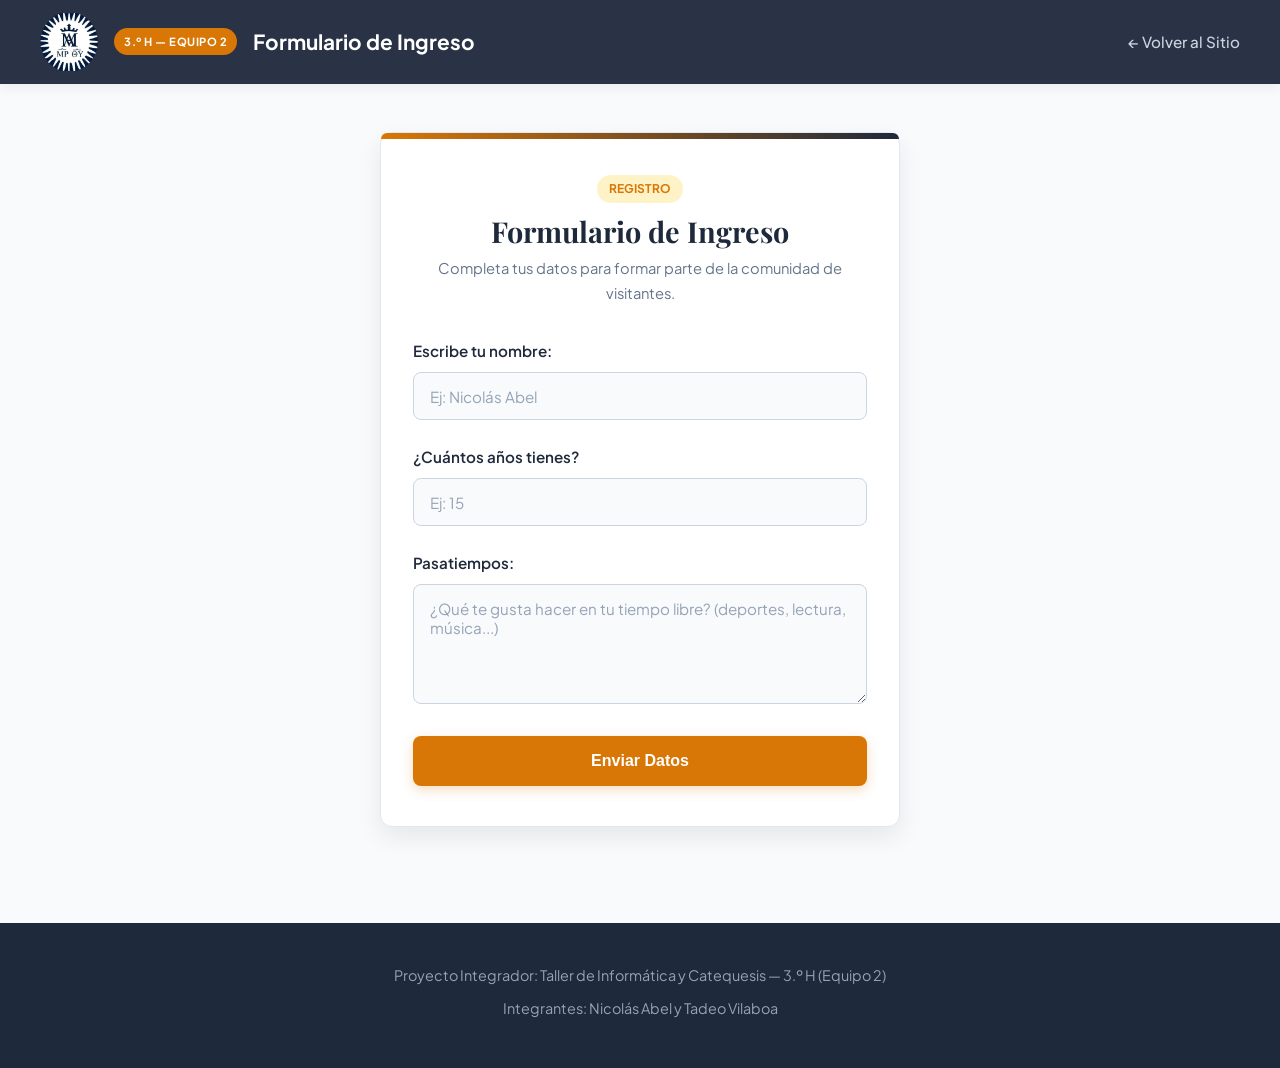
<file: pages/formulario.html>
<!DOCTYPE html>
<html lang="es">
<head>
    <meta charset="UTF-8">
    <meta name="viewport" content="width=device-width, initial-scale=1.0">
    <title>Formulario de Ingreso | Rostros de la Santidad Escolapia</title>
    <link rel="stylesheet" href="../css/estilos.css">
    <link rel="stylesheet" href="../css/formulario.css">
</head>
<body>

    <header class="navbar">
        <div class="logo">
            <img src="../img/logo escolapio.png" alt="Escudo Escolapio" class="logo-img">
            <span class="tag-escolapio">3.º H — Equipo 2</span>
            <h1>Formulario de Ingreso</h1>
        </div>
        <nav>
            <ul>
                <li><a href="../index.html">← Volver al Sitio</a></li>
            </ul>
        </nav>
    </header>

    <main class="form-page-container">
        <section class="form-card" id="form-container">
            <div class="form-header">
                <span class="badge">Registro</span>
                <h2>Formulario de Ingreso</h2>
                <p>Completa tus datos para formar parte de la comunidad de visitantes.</p>
            </div>

            <form action="#" method="POST" id="form-ingreso" class="custom-form">
                <div class="form-group">
                    <label for="nombre">Escribe tu nombre:</label>
                    <input type="text" id="nombre" name="nombre" placeholder="Ej: Nicolás Abel" required autocomplete="off">
                </div>

                <div class="form-group">
                    <label for="edad">¿Cuántos años tienes?</label>
                    <input type="number" id="edad" name="edad" placeholder="Ej: 15" min="1" max="120" required>
                </div>

                <div class="form-group">
                    <label for="pasatiempos">Pasatiempos:</label>
                    <textarea id="pasatiempos" name="pasatiempos" rows="4" placeholder="¿Qué te gusta hacer en tu tiempo libre? (deportes, lectura, música...)"></textarea>
                </div>

                <button type="submit" class="btn-primary btn-submit">Enviar Datos</button>
            </form>
        </section>
    </main>

    <footer>
        <p>Proyecto Integrador: Taller de Informática y Catequesis — 3.º H (Equipo 2)</p>
        <p>Integrantes: Nicolás Abel y Tadeo Vilaboa</p>
    </footer>

    <script src="../js/formulario.js"></script>
</body>
</html>
</file>
<file: css/estilos.css>
@import url('https://fonts.googleapis.com/css2?family=Plus+Jakarta+Sans:wght@400;500;600;700&family=Playfair+Display:wght@600;700&display=swap');

:root {
    --primary: #1e293b;
    --primary-accent: #0f172a;
    --accent: #d97706;
    --accent-hover: #b45309;
    --bg-main: #f8fafc;
    --bg-surface: #ffffff;
    --text-main: #334155;
    --text-muted: #64748b;
    --border: #e2e8f0;
    --radius: 12px;
    --shadow-sm: 0 1px 3px rgba(0, 0, 0, 0.08);
    --shadow-md: 0 4px 12px rgba(0, 0, 0, 0.06);
    --shadow-lg: 0 12px 28px rgba(0, 0, 0, 0.12);
    --transition: all 0.25s cubic-bezier(0.4, 0, 0.2, 1);
}

/* RESET Y BASE */
*, *::before, *::after {
    box-sizing: border-box;
    margin: 0;
    padding: 0;
}

html {
    scroll-behavior: smooth;
}

body {
    font-family: 'Plus Jakarta Sans', system-ui, -apple-system, sans-serif;
    background-color: var(--bg-main);
    color: var(--text-main);
    line-height: 1.7;
}

h1, h2, h3, h4 {
    font-family: 'Playfair Display', Georgia, serif;
    color: var(--primary);
    line-height: 1.3;
}

/* NAVEGACIÓN */
.navbar {
    background: rgba(30, 41, 59, 0.95);
    backdrop-filter: blur(10px);
    color: #ffffff;
    display: flex;
    justify-content: space-between;
    align-items: center;
    padding: 0.8rem 2.5rem;
    position: sticky;
    top: 0;
    z-index: 1000;
    box-shadow: var(--shadow-md);
}

.logo {
    display: flex;
    align-items: center;
    gap: 1rem;
}

.logo-img {
    height: 58px;
    width: auto;
    object-fit: contain;
    display: block;
}

.tag-escolapio {
    background-color: var(--accent);
    color: #ffffff;
    font-size: 0.7rem;
    font-weight: 700;
    padding: 4px 10px;
    border-radius: 20px;
    text-transform: uppercase;
    letter-spacing: 0.5px;
    white-space: nowrap;
}

.navbar h1 {
    color: #ffffff;
    font-size: 1.3rem;
    font-family: 'Plus Jakarta Sans', sans-serif;
}

.navbar nav ul {
    display: flex;
    list-style: none;
    gap: 1.75rem;
}

.navbar a {
    color: #cbd5e1;
    text-decoration: none;
    font-weight: 500;
    font-size: 0.95rem;
    transition: var(--transition);
    position: relative;
}

.navbar a:hover {
    color: #ffffff;
}

.navbar a::after {
    content: '';
    position: absolute;
    width: 0;
    height: 2px;
    bottom: -4px;
    left: 0;
    background-color: var(--accent);
    transition: var(--transition);
}

.navbar a:hover::after {
    width: 100%;
}

/* HERO SECTION */
.hero {
    background: linear-gradient(135deg, rgba(15, 23, 42, 0.88), rgba(30, 41, 59, 0.78)), url('../img/retrato.jpg') center/cover no-repeat;
    color: #ffffff;
    text-align: center;
    padding: 5rem 1.5rem;
    display: flex;
    justify-content: center;
    align-items: center;
}

.hero-content {
    max-width: 800px;
    display: flex;
    flex-direction: column;
    align-items: center;
}

.hero-portrait {
    width: 140px;
    height: 140px;
    border-radius: 50%;
    object-fit: cover;
    border: 3px solid var(--accent);
    box-shadow: var(--shadow-lg);
    margin-bottom: 1.2rem;
}

.hero h2 {
    color: #ffffff;
    font-size: 2.75rem;
    margin-bottom: 1rem;
}

.hero-quote {
    font-style: italic;
    color: #fef3c7;
    font-size: 1.2rem;
    margin-bottom: 2rem;
}

/* SECCIONES Y CONTENEDORES */
.container {
    max-width: 1100px;
    margin: 0 auto;
    padding: 4.5rem 1.5rem;
}

.bg-light {
    background-color: #f1f5f9;
    border-radius: var(--radius);
}

.bg-accent {
    background-color: #fffbeb;
    border: 2px solid #fde68a;
    border-radius: var(--radius);
}

.section-title {
    text-align: center;
    font-size: 2.2rem;
    margin-bottom: 2.5rem;
    position: relative;
}

.section-title::after {
    content: '';
    display: block;
    width: 60px;
    height: 3px;
    background-color: var(--accent);
    margin: 0.75rem auto 0;
    border-radius: 2px;
}

/* TARJETAS E IMÁGENES */
.cards-grid {
    display: grid;
    grid-template-columns: repeat(auto-fit, minmax(300px, 1fr));
    gap: 1.75rem;
}

.card, .card-single {
    background-color: var(--bg-surface);
    border: 1px solid var(--border);
    border-radius: var(--radius);
    box-shadow: var(--shadow-sm);
    transition: var(--transition);
    overflow: hidden;
}

.card {
    padding: 0;
}

.card-single {
    padding: 2rem;
}

.card-img {
    width: 100%;
    height: 190px;
    object-fit: cover;
    display: block;
}

.card-body {
    padding: 1.5rem;
}

.card:hover {
    transform: translateY(-5px);
    box-shadow: var(--shadow-lg);
    border-color: #cbd5e1;
}

.card h3, .card-single h3 {
    color: var(--primary);
    font-size: 1.35rem;
    margin-bottom: 0.85rem;
}

.card p, .card-single p {
    color: var(--text-muted);
    font-size: 0.98rem;
}

.card-with-image {
    display: flex;
    gap: 2rem;
    align-items: center;
}

.legacy-img {
    width: 220px;
    height: 160px;
    object-fit: cover;
    border-radius: 8px;
    flex-shrink: 0;
}

/* LÍNEA DE TIEMPO */
.timeline {
    position: relative;
    border-left: 3px solid var(--accent);
    padding-left: 2rem;
    margin-left: 1.5rem;
}

.timeline-item {
    margin-bottom: 2rem;
    position: relative;
}

.timeline-item::before {
    content: '';
    position: absolute;
    left: -2.55rem;
    top: 0.35rem;
    width: 14px;
    height: 14px;
    border-radius: 50%;
    background-color: var(--accent);
    border: 3px solid var(--bg-surface);
    box-shadow: var(--shadow-sm);
}

.timeline-item h4 {
    font-size: 1.2rem;
    margin-bottom: 0.4rem;
}

.timeline-item p {
    color: var(--text-muted);
}

/* BOTONES */
.btn-primary, .btn-secondary {
    display: inline-block;
    padding: 0.85rem 1.75rem;
    border-radius: 8px;
    text-decoration: none;
    font-weight: 600;
    font-size: 0.95rem;
    cursor: pointer;
    border: none;
    transition: var(--transition);
    text-align: center;
}

.btn-primary {
    background-color: var(--accent);
    color: #ffffff;
    box-shadow: 0 4px 10px rgba(217, 119, 6, 0.25);
}

.btn-primary:hover {
    background-color: var(--accent-hover);
    transform: translateY(-2px);
}

.btn-secondary {
    background-color: var(--primary);
    color: #ffffff;
}

.btn-secondary:hover {
    background-color: var(--primary-accent);
}

/* TRIVIA / QUIZ */
.quiz-box {
    background: var(--bg-surface);
    padding: 2.25rem;
    border-radius: var(--radius);
    box-shadow: var(--shadow-md);
    max-width: 650px;
    margin: 0 auto;
}

#quiz-question {
    font-size: 1.2rem;
    font-weight: 600;
    color: var(--primary);
    margin-bottom: 1.25rem;
}

.options-container {
    display: flex;
    flex-direction: column;
    gap: 0.85rem;
    margin-bottom: 1.5rem;
}

.option-btn {
    padding: 0.9rem 1.2rem;
    border: 1px solid var(--border);
    border-radius: 8px;
    background-color: var(--bg-surface);
    font-family: inherit;
    font-size: 0.95rem;
    color: var(--text-main);
    cursor: pointer;
    text-align: left;
    transition: var(--transition);
}

.option-btn:hover:not(:disabled) {
    background-color: #f1f5f9;
    border-color: var(--accent);
}

.option-btn.correct {
    background-color: #dcfce7;
    border-color: #22c55e;
    color: #15803d;
    font-weight: 600;
}

.option-btn.wrong {
    background-color: #fee2e2;
    border-color: #ef4444;
    color: #b91c1c;
}

/* FUENTES CONSULTADAS */
.sources-list {
    list-style-type: none;
}

.sources-list li {
    padding: 1rem 1.2rem;
    background-color: var(--bg-surface);
    border: 1px solid var(--border);
    border-radius: 8px;
    margin-bottom: 0.75rem;
    color: var(--text-muted);
}

/* FOOTER */
footer {
    background-color: var(--primary);
    color: #94a3b8;
    text-align: center;
    padding: 2.5rem 1rem;
    font-size: 0.9rem;
    margin-top: 3rem;
}

footer p {
    margin-bottom: 0.5rem;
}

footer a {
    color: var(--accent);
    text-decoration: none;
}

footer a:hover {
    text-decoration: underline;
}

/* RESPONSIVE DESIGN */
@media (max-width: 768px) {
    .navbar {
        flex-direction: column;
        gap: 1rem;
        padding: 1rem;
    }

    .logo-img {
        height: 48px;
    }

    .navbar nav ul {
        gap: 1rem;
        flex-wrap: wrap;
        justify-content: center;
    }

    .hero h2 {
        font-size: 2rem;
    }

    .container {
        padding: 3rem 1rem;
    }

    .card-with-image {
        flex-direction: column;
    }

    .legacy-img {
        width: 100%;
        height: 180px;
    }
}
</file>
<file: css/formulario.css>
.form-page-container {
    display: flex;
    justify-content: center;
    align-items: center;
    width: 100%;
    padding: 3rem 1rem;
    box-sizing: border-box;
}

.form-card {
    background-color: var(--bg-surface, #ffffff);
    border: 1px solid var(--border, #e2e8f0);
    border-radius: var(--radius, 12px);
    box-shadow: 0 10px 25px rgba(0, 0, 0, 0.08);
    width: 100%;
    max-width: 520px;
    padding: 2.5rem 2rem;
    box-sizing: border-box;
    position: relative;
}

.form-card::before {
    content: '';
    position: absolute;
    top: 0;
    left: 0;
    width: 100%;
    height: 6px;
    background: linear-gradient(90deg, #d97706, #1e293b);
    border-top-left-radius: 12px;
    border-top-right-radius: 12px;
}

.form-header {
    text-align: center;
    margin-bottom: 2rem;
}

.form-header .badge {
    background-color: #fef3c7;
    color: #d97706;
    font-size: 0.75rem;
    font-weight: 700;
    padding: 4px 12px;
    border-radius: 50px;
    text-transform: uppercase;
    display: inline-block;
    margin-bottom: 0.6rem;
}

.form-header h2 {
    font-size: 1.8rem;
    color: #1e293b;
    margin-bottom: 0.4rem;
}

.form-header p {
    color: #64748b;
    font-size: 0.92rem;
}

.custom-form {
    display: flex;
    flex-direction: column;
    gap: 1.5rem;
    width: 100%;
}

.form-group {
    display: flex;
    flex-direction: column;
    align-items: flex-start;
    width: 100%;
}

.form-group label {
    display: block;
    width: 100%;
    font-weight: 600;
    font-size: 0.95rem;
    color: #1e293b;
    margin-bottom: 0.5rem;
    text-align: left;
}

.form-group input,
.form-group textarea {
    display: block;
    width: 100%;
    box-sizing: border-box;
    padding: 0.85rem 1rem;
    font-family: inherit;
    font-size: 0.95rem;
    color: #334155;
    background-color: #f8fafc;
    border: 1.5px solid #cbd5e1;
    border-radius: 8px;
    transition: all 0.2s ease-in-out;
}

.form-group input::placeholder,
.form-group textarea::placeholder {
    color: #94a3b8;
}

.form-group input:focus,
.form-group textarea:focus {
    background-color: #ffffff;
    border-color: #d97706;
    box-shadow: 0 0 0 4px rgba(217, 119, 6, 0.15);
    outline: none;
}

.form-group textarea {
    resize: vertical;
    min-height: 120px;
}

.btn-submit {
    display: block;
    width: 100%;
    padding: 1rem;
    font-size: 1rem;
    font-weight: 700;
    color: #ffffff;
    background-color: #d97706;
    border: none;
    border-radius: 8px;
    cursor: pointer;
    transition: all 0.2s ease-in-out;
    box-shadow: 0 4px 12px rgba(217, 119, 6, 0.25);
    margin-top: 0.5rem;
}

.btn-submit:hover {
    background-color: #b45309;
    transform: translateY(-2px);
    box-shadow: 0 6px 16px rgba(217, 119, 6, 0.35);
}
</file>
